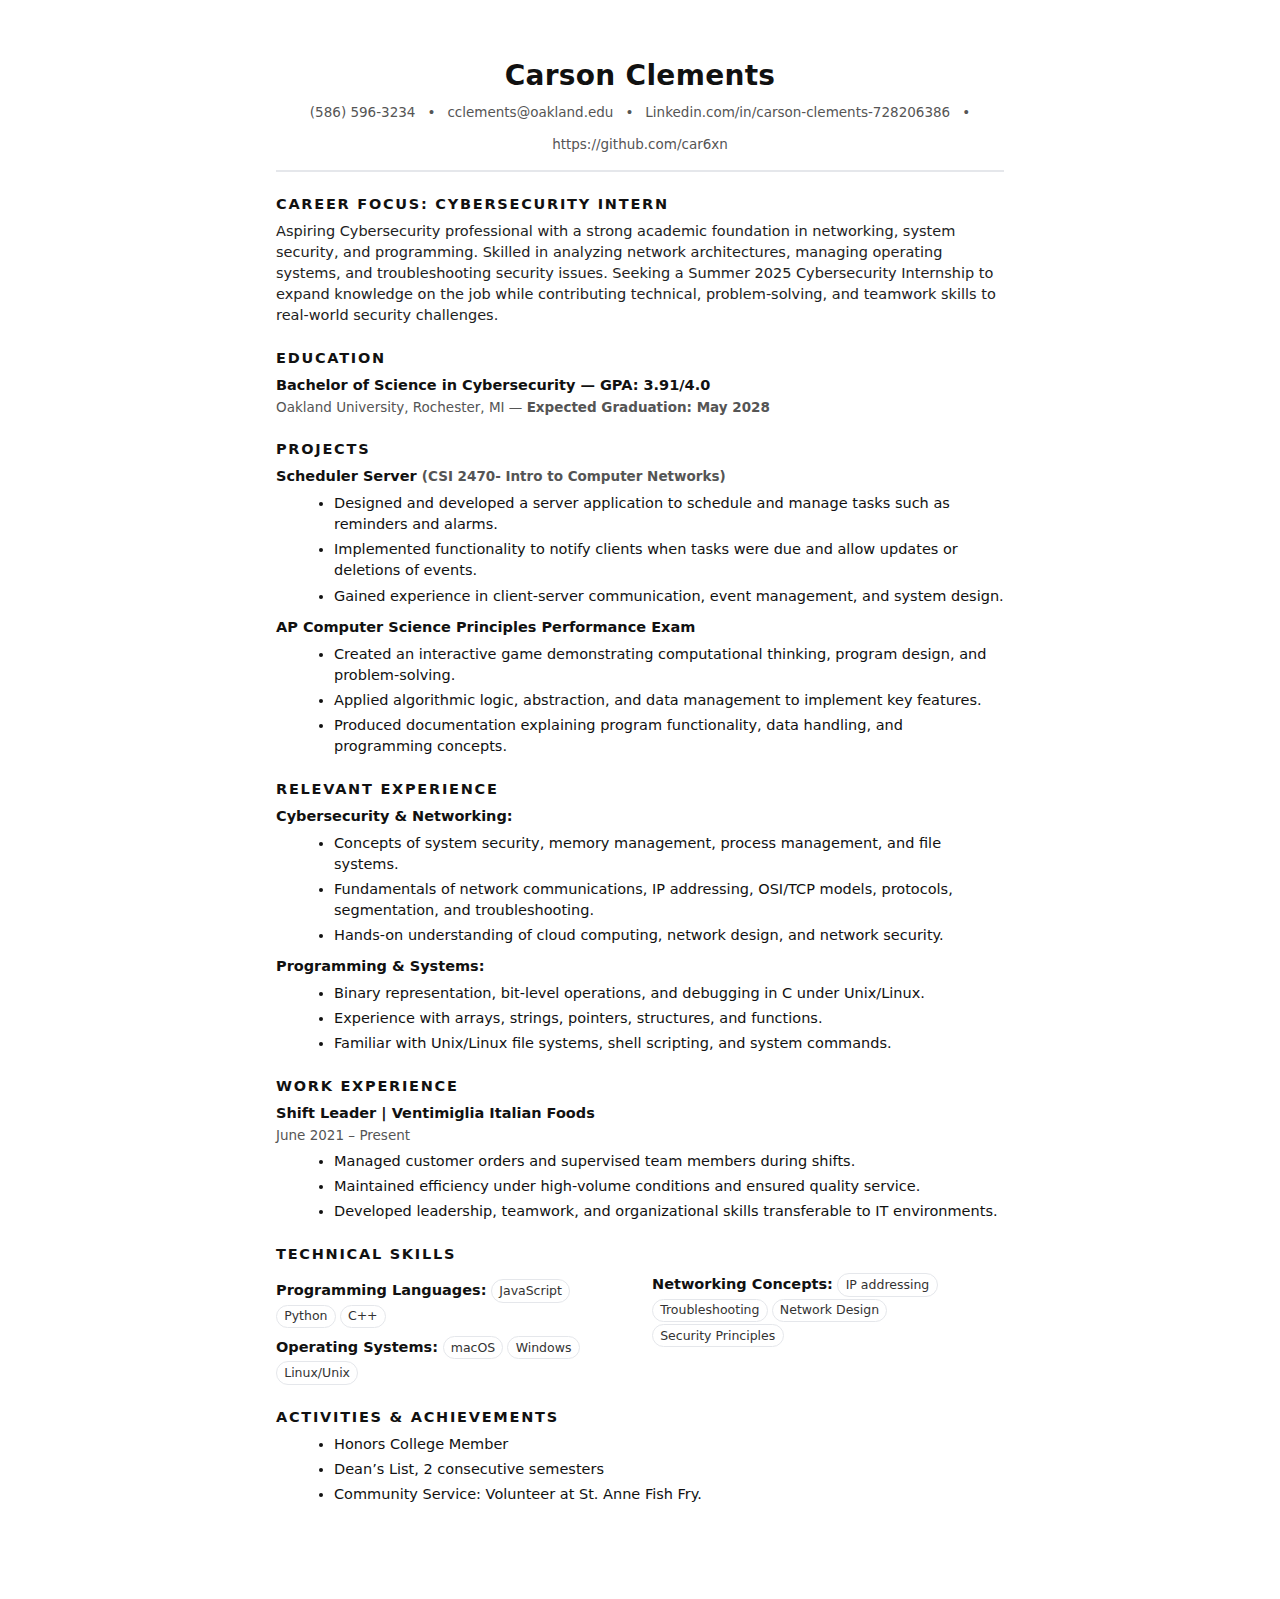
<file: carsonclements.html>
<!DOCTYPE html>
<html lang="en">
<head>
<meta charset="utf-8" />
<meta name="viewport" content="width=device-width, initial-scale=1" />
<title>Carson Clements – Resume</title>
<style>
  :root{
    --text:#111;
    --muted:#555;
    --accent:#0b5fff;
    --rule:#e5e7eb;
  }
  *{box-sizing:border-box}
  html,body{margin:0;padding:0}
  body{
    font: 14.5px/1.45 "Inter", system-ui, -apple-system, Segoe UI, Roboto, Helvetica, Arial, "Apple Color Emoji","Segoe UI Emoji", "Segoe UI Symbol", sans-serif;
    color:var(--text);
    background:#fff;
  }
  .page{
    max-width: 800px;
    margin: 28px auto 56px;
    padding: 28px 36px;
  }
  header{
    text-align:center;
    margin-bottom: 14px;
  }
  h1{
    font-size: 28px;
    letter-spacing:.3px;
    margin: 0 0 6px 0;
    font-weight: 750;
  }
  .contact{
    font-size: 13.5px;
    color:var(--muted);
    display:flex; gap:12px; flex-wrap:wrap; justify-content:center;
  }
  .contact a{color:var(--muted); text-decoration:none; border-bottom:1px dotted transparent}
  .contact a:hover{color:var(--accent); border-bottom-color:var(--accent)}
  hr{
    border:0; border-top: 2px solid var(--rule); margin: 14px 0 18px;
  }
  h2{
    font-size: 14.5px;
    text-transform: uppercase;
    letter-spacing: .12em;
    margin: 18px 0 6px;
    padding-top: 4px;
    border-top: 0 solid transparent;
  }
  .tagline{
    font-weight: 700; color:#222; margin-bottom:6px;
  }
  .blurb{color:#222; margin:0 0 10px}
  .grid{
    display:grid; 
    grid-template-columns: 1fr;
    gap:10px 20px;
  }
  .item h3{
    margin: 0 0 2px; font-size: 14.5px;
  }
  .sub{
    color:var(--muted); font-size: 13.5px; margin-bottom: 6px;
  }
  ul{
    margin: 6px 0 10px 18px;
  }
  li{margin: 4px 0}
  .skills{
    columns: 2; column-gap: 24px;
  }
  .skills p{break-inside: avoid; margin: 6px 0}
  .skill-head{font-weight:700}
  .pill{
    display:inline-block; padding:.1rem .45rem; border:1px solid var(--rule); border-radius:999px; margin:2px 4px 0 0; font-size: 12.5px; color:#333
  }
  /* Print tweaks */
  @media print{
    body{background:#fff}
    .page{box-shadow:none; margin:0; padding:0}
    a{color:inherit; text-decoration:none}
  }
</style>
</head>
<body>
   <main class="page" role="main" aria-label="Resume: Jane Wilson">
    <header>
      <h1>Carson Clements</h1>
      <div class="contact">
        <a href="tel:+12485551234" aria-label="Phone">(586) 596-3234</a>
        <span>•</span>
        <a href="mailto:jwilson@oakland.edu">cclements@oakland.edu</a>
        <span>•</span>
        <a href="https://www.linkedin.com/in/janewilson" target="_blank" rel="noreferrer">Linkedin.com/in/carson-clements-728206386</a>
        <span>•</span>
        <a href="https://janewilson.github.io/Jane WilsonCV" target="_blank" rel="noreferrer">https://github.com/car6xn</a>
      </div>
    </header>

    <hr />

    <!-- Career Focus -->
    <section aria-labelledby="career-focus">
      <h2 id="career-focus">CAREER FOCUS: Cybersecurity Intern</h2>
      <p class="blurb">
        Aspiring Cybersecurity professional with a strong academic foundation in networking, system security, and programming. Skilled in analyzing network architectures, managing operating systems, and troubleshooting security issues. Seeking a Summer 2025 Cybersecurity Internship to expand knowledge on the job while contributing technical, problem-solving, and teamwork skills to real-world security challenges.
      </p>
    </section>

    <!-- Education -->
    <section aria-labelledby="education">
      <h2 id="education">Education</h2>
      <div class="item">
        <h3>Bachelor of Science in Cybersecurity — GPA: 3.91/4.0</h3>
        <div class="sub">Oakland University, Rochester, MI — <strong>Expected Graduation: May 2028</strong></div>
      </div>
    </section>

    <!-- Engineering Course Projects -->
    <section aria-labelledby="projects">
      <h2 id="projects">Projects</h2>

      <div class="item">
        <h3>Scheduler Server <span class="sub">(CSI 2470- Intro to Computer Networks)</span></h3>
        <ul>
          <li>Designed and developed a server application to schedule and manage tasks such as reminders and alarms.</li>
          <li> Implemented functionality to notify clients when tasks were due and allow updates or deletions of events.</li>
          <li>Gained experience in client-server communication, event management, and system design.</li>
        </ul>
      </div>

      <div class="item">
        <h3>AP Computer Science Principles Performance Exam <span class="sub"></span></h3>
        <ul>
          <li>Created an interactive game demonstrating computational thinking, program design, and problem-solving.</li>
          <li>Applied algorithmic logic, abstraction, and data management to implement key features.</li>
          <li>Produced documentation explaining program functionality, data handling, and programming concepts.</li>
        </ul>
      </div>
    </section>

    <!-- Relevant Experience -->
    <section aria-labelledby="relevant-exp">
      <h2 id="relevant-exp">Relevant Experience</h2>

      <div class="item">
        <h3>Cybersecurity &amp; Networking:</h3>
        <ul>
          <li>Concepts of system security, memory management, process management, and file systems.</li>
          <li>Fundamentals of network communications, IP addressing, OSI/TCP models, protocols, segmentation, and troubleshooting.</li>
          <li>Hands-on understanding of cloud computing, network design, and network security.</li>
        </ul>
      </div>

      <div class="item">
        <h3>Programming &amp; Systems:</h3>
        <ul>
          <li>Binary representation, bit-level operations, and debugging in C under Unix/Linux.</li>
          <li>Experience with arrays, strings, pointers, structures, and functions.</li>
          <li>Familiar with Unix/Linux file systems, shell scripting, and system commands.</li>
        </ul>
      </div>

    <!-- Other Professional Experience -->
    <section aria-labelledby="other-exp">
      <h2 id="other-exp">Work Experience</h2>
      <div class="item">
        <h3>Shift Leader | Ventimiglia Italian Foods
</h3>
        <div class="sub">June 2021 – Present</div>
        <ul>
          <li>Managed customer orders and supervised team members during shifts.</li>
          <li>Maintained efficiency under high-volume conditions and ensured quality service.</li>
          <li>Developed leadership, teamwork, and organizational skills transferable to IT environments.</li>
        </ul>
      </div>
    </section>

    <!-- Technical Skills -->
    <section aria-labelledby="skills">
      <h2 id="skills">Technical Skills</h2>
      <div class="skills">
        <p><span class="skill-head">Programming Languages:</span>
          <span class="pill">JavaScript</span><span class="pill">Python</span><span class="pill">C++</span>
        </p>
  
        <p><span class="skill-head">Operating Systems:</span>
          <span class="pill">macOS</span><span class="pill">Windows</span><span class="pill">Linux/Unix</span>
        </p>
        
      <p><span class="skill-head">Networking Concepts:</span>
          <span class="pill">IP addressing</span><span class="pill">Troubleshooting</span><span class="pill">Network Design</span><span class="pill">Security Principles</span>
        </p>
      </div>
    </section>

    <!-- Activities & Achievements -->
    <section aria-labelledby="activities">
      <h2 id="activities">Activities &amp; Achievements</h2>
      <ul>
        <li>Honors College Member</li>
        <li>Dean’s List, 2 consecutive semesters</li>
        <li>Community Service: Volunteer at St. Anne Fish Fry.</li>
      </ul>
    </section>
  </main>
</body>
</html>
</file>
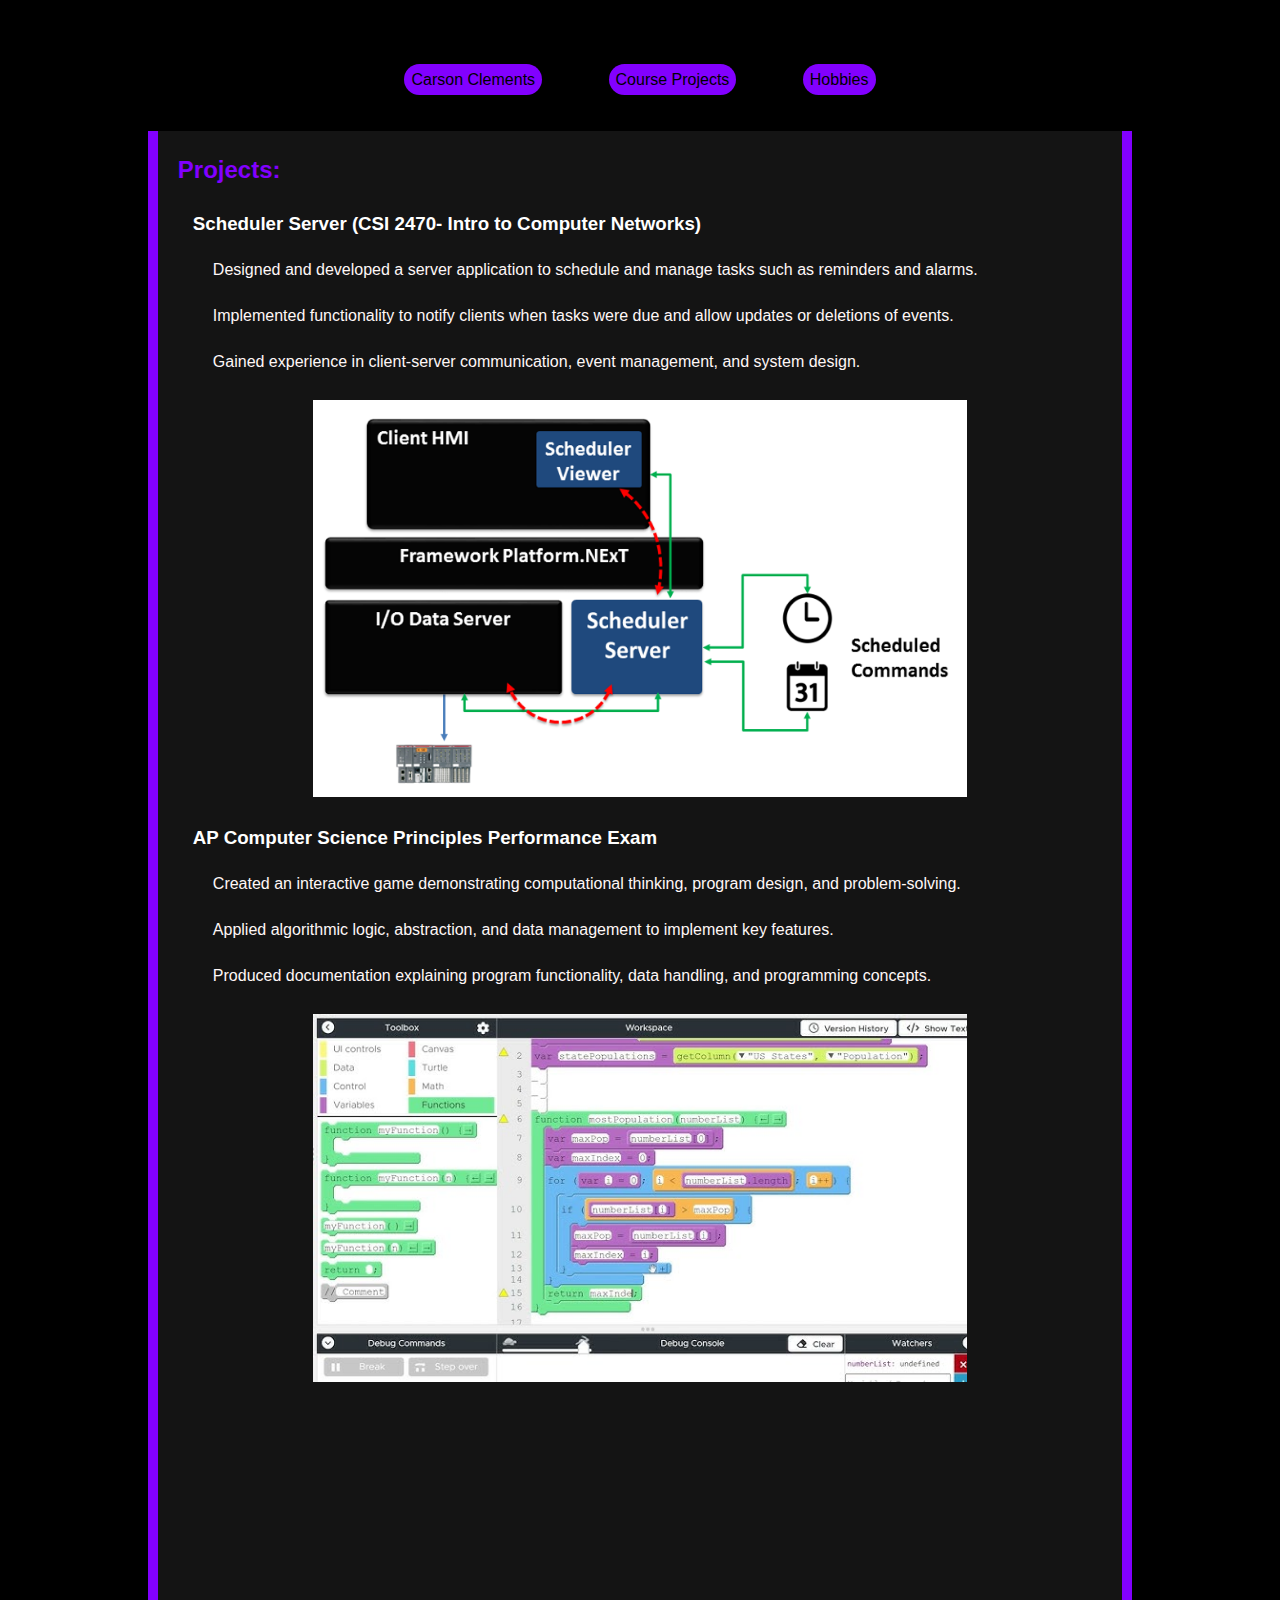
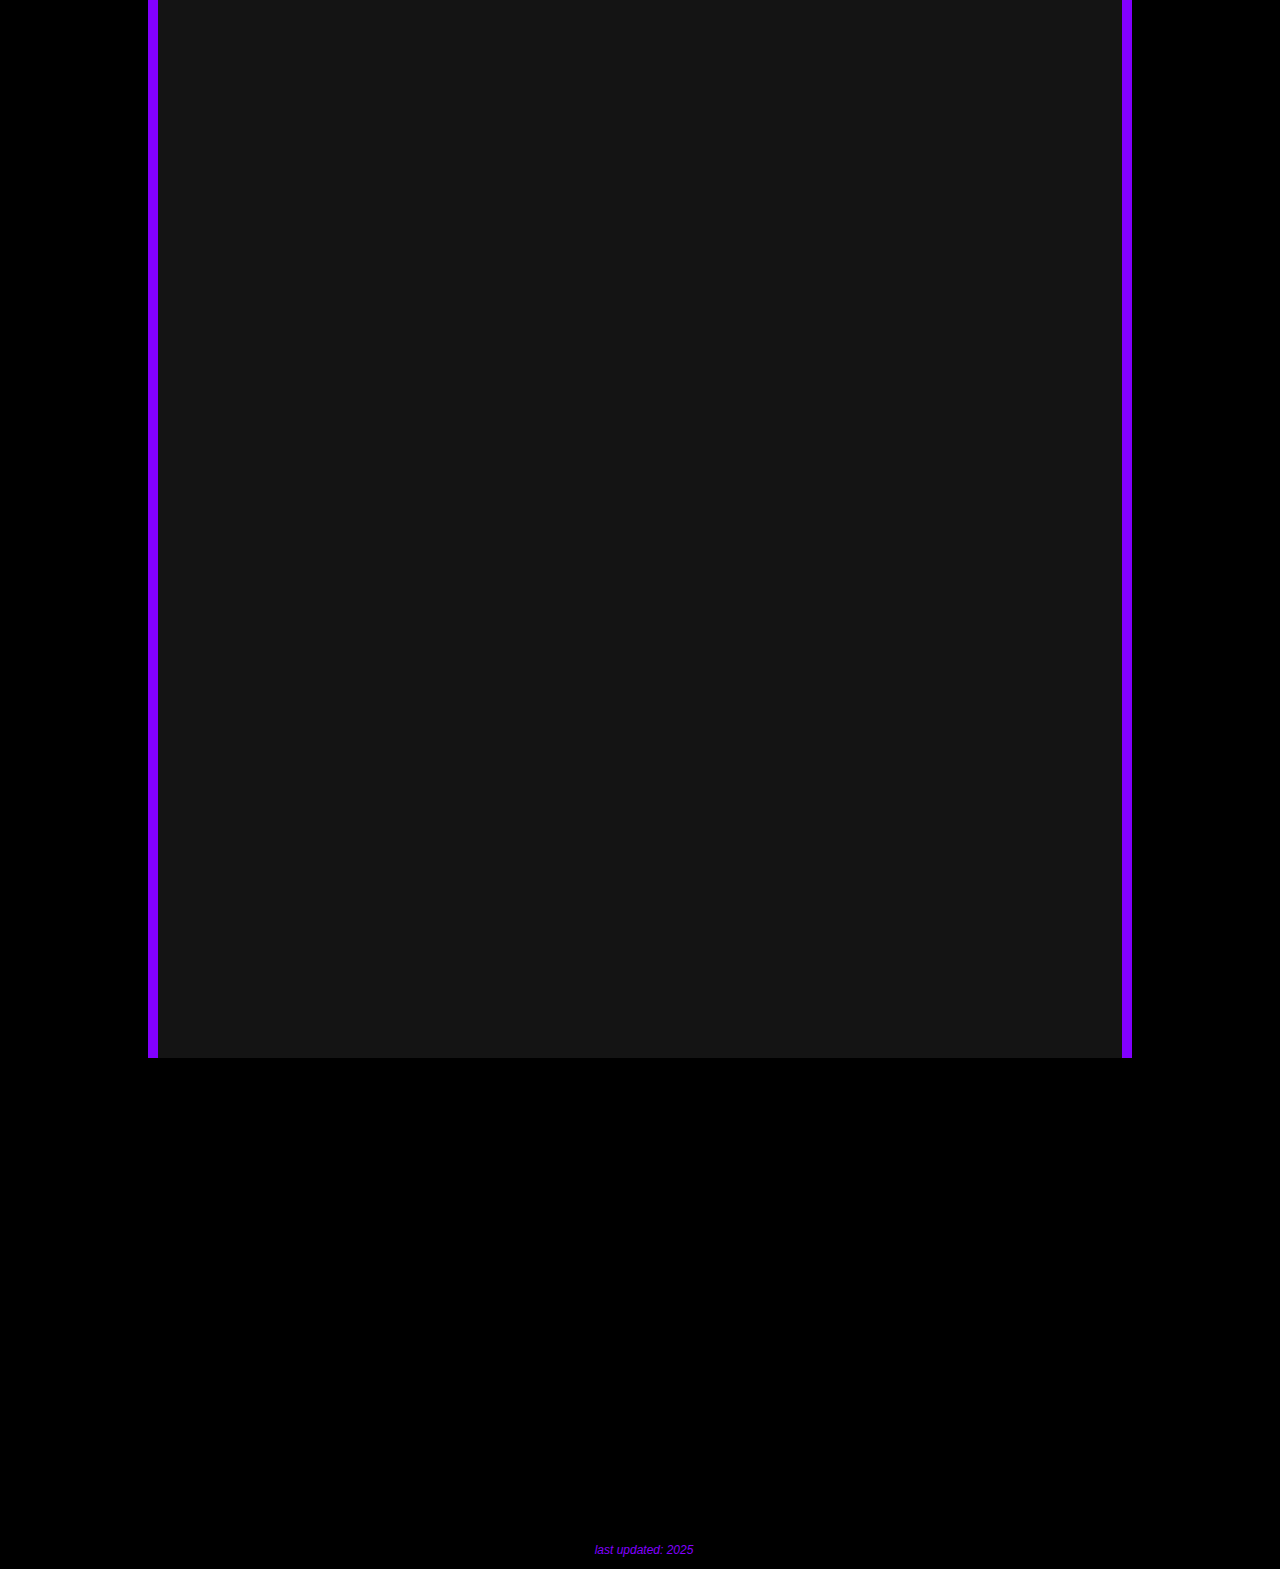
<file: Course Projects.html>
<!DOCTYPE html>
<!-- saved from url=(0034)https://people.emich.edu/hmohamme/ -->
<html>

<head>
    <meta http-equiv="Content-Type" content="text/html; charset=windows-1252">
    <meta charset="utf-8" />
    <title>Carson Clements</title>
    <link rel="stylesheet" href="style.css">
    <link rel="icon" href="./images/myIcon.ico">
</head>

<body data-gr-c-s-loaded="true" style="">
    <div id="wrapper">
        <div id="header">

           
          <a href="index.html" class="button">Carson Clements</a>
            <a href="Course%20Projects.html" class="button">Course Projects</a>
            <a href="hobbies.html" class="button">Hobbies</a>
        
           


        </div>
        <!--end of header div-->
        <div id="content">
            <div id="content">
            <div id="leftEdge"> &nbsp; </div>
            <div id="rightEdge"> &nbsp; </div>
                
            
            
            <div id="pageContent">
                 <h2> Projects:</h2>
                <ul>
                    <h3>Scheduler Server (CSI 2470- Intro to Computer Networks)</h3>
                <ul>
                    <li>Designed and developed a server application to schedule and manage tasks such as reminders and alarms.
</li>
                    <li>
                        Implemented functionality to notify clients when tasks were due and allow updates or deletions of events.</li>
                    <li>
                        Gained experience in client-server communication, event management, and system design.</li>
                    </ul>
                    

                </ul>
                <center><img src="images/scheduler.png"></center>
                <ul>
                <h3>AP Computer Science Principles Performance Exam</h3>
    <ul>
                    <li>Created an interactive game demonstrating computational thinking, program design, and problem-solving.</li>
                    <li> Applied algorithmic logic, abstraction, and data management to implement key features.
</li>

                    <li>Produced documentation explaining program functionality, data handling, and programming concepts.
                    </li>
                    </ul>
                </ul>
                 <center><img src="images/performance%20task.jpg"></center>
            </div>
            <!--End od PageContentDiv-->
            
        </div>
        <!--end of content div -->
        <br>
        <div id="footer">
            <p>last updated:  2025</p>
        </div>
        <!--footer Div -->
    </div>
    <!--wrapper-->

</body>

</html>
</file>
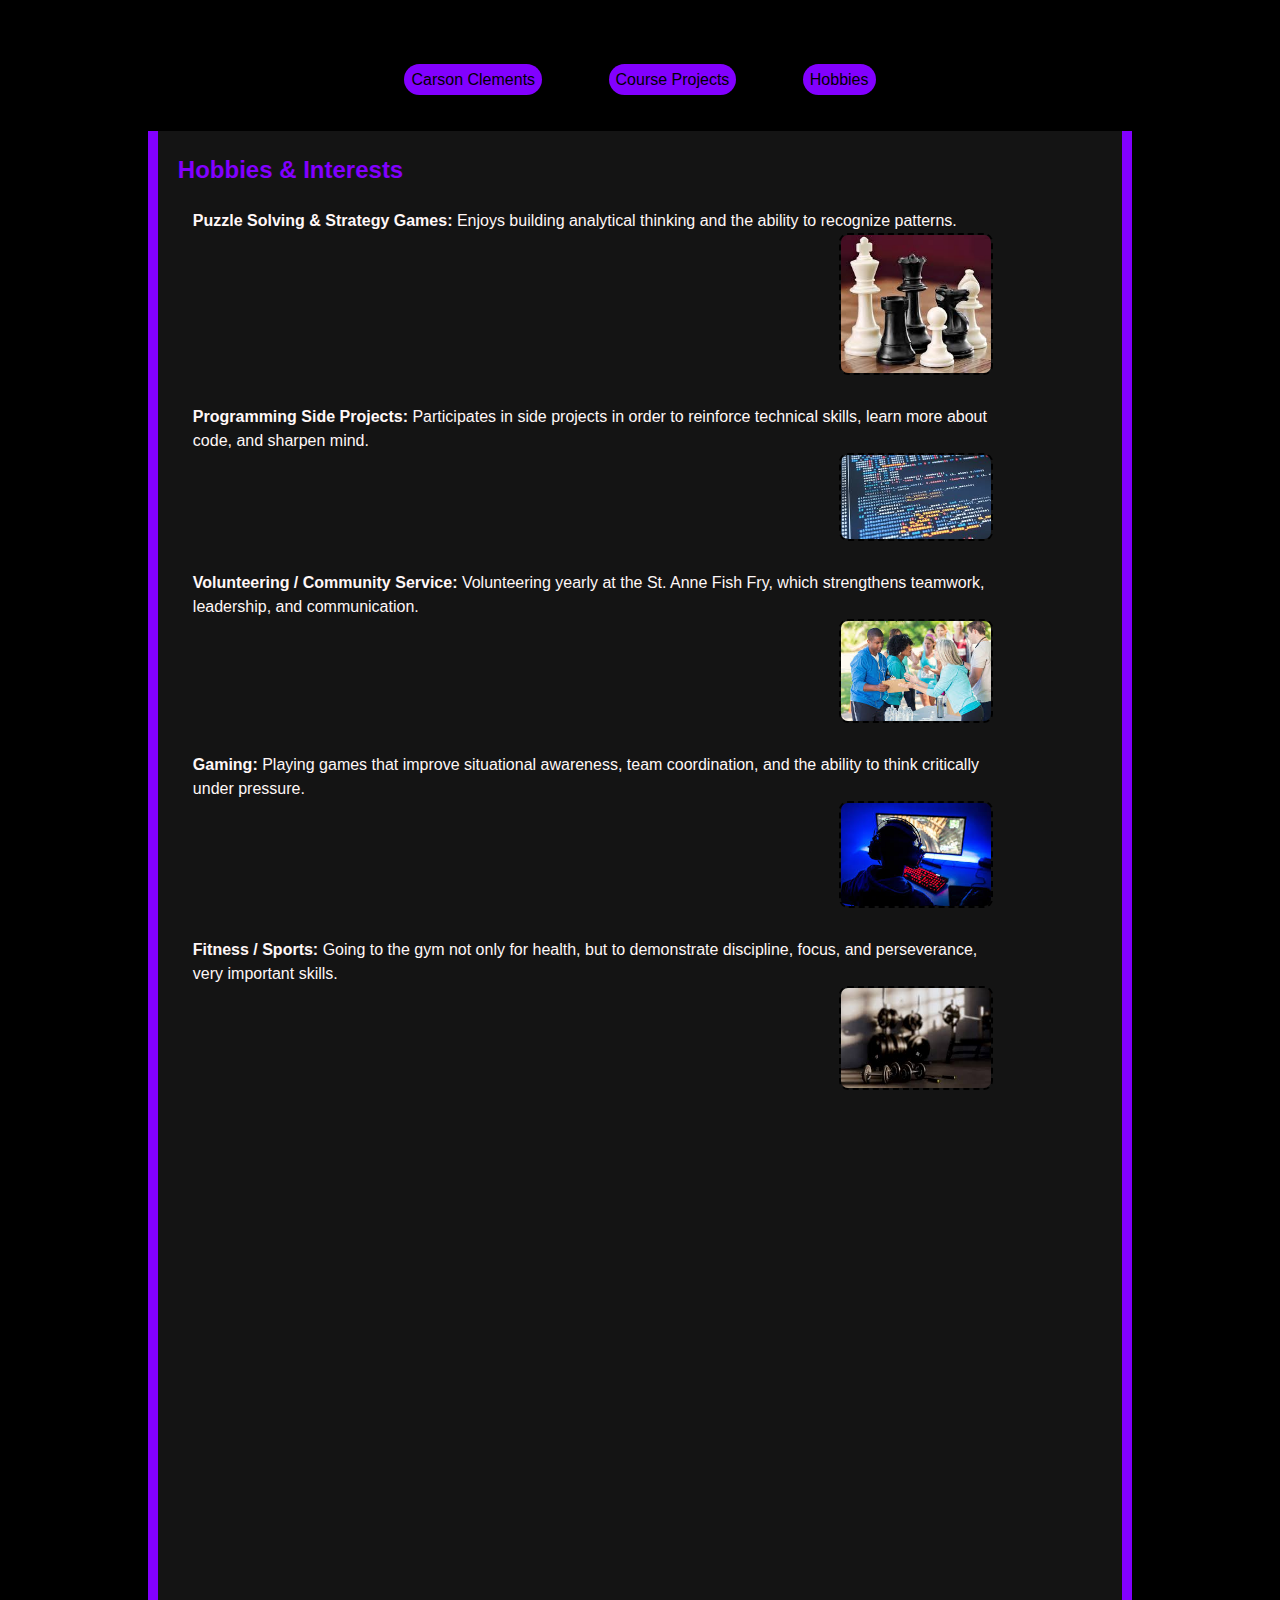
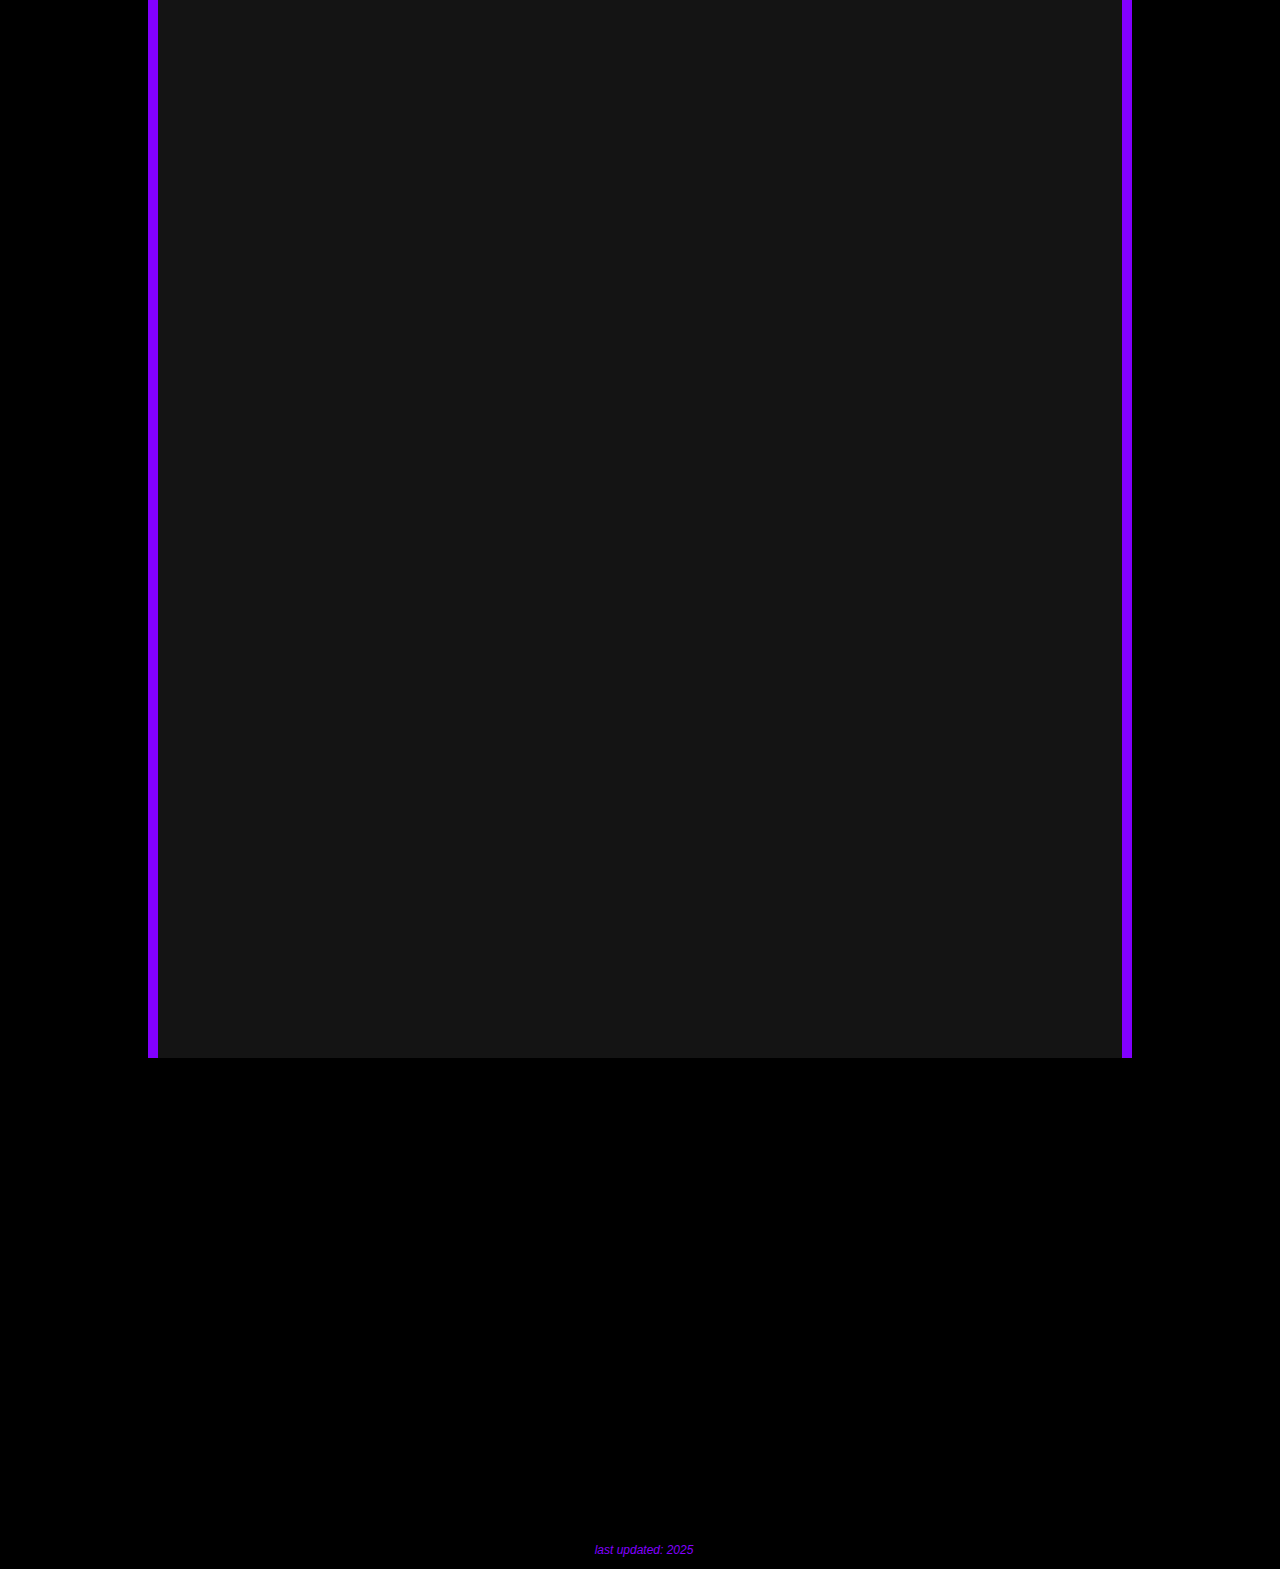
<file: hobbies.html>
<!doctype html>
<!-- saved from url=(0034)https://people.emich.edu/hmohamme/ -->
<html>
    <head>
        <meta http-equiv="Content-Type" content="text/html; charset=windows-1252" />
        <meta charset="utf-8" />
        <title>Carson Clements</title>
        <link rel="stylesheet" href="style.css" />
        <link rel="icon" href="./images/myIcon.ico" />
    </head>

    <body data-gr-c-s-loaded="true" style="">
        <div id="wrapper">
            <div id="header">
                <a href="index.html" class="button">Carson Clements</a>
                <a href="Course%20Projects.html" class="button">Course Projects</a>
                <a href="hobbies.html" class="button">Hobbies</a>
            </div>
            <!--end of header div-->
            <div id="content">
                <div id="leftEdge">&nbsp;</div>
                <div id="rightEdge">&nbsp;</div>

                <div id="pageContent">
                    <h2>Hobbies & Interests</h2>
                    <ul>
                        <li>
                            <strong>Puzzle Solving & Strategy Games:</strong> Enjoys building analytical thinking and the
                            ability to recognize patterns.<br />
                            <img src="images/chess.jpg" />
                        </li>

                        <li>
                            <strong>Programming Side Projects:</strong> Participates in side projects in order to
                            reinforce technical skills, learn more about code, and sharpen mind.<br />
                            <img src="images/programming.jpg" />
                        </li>

                        <li>
                            <strong>Volunteering / Community Service:</strong> Volunteering yearly at the St. Anne Fish
                            Fry, which strengthens teamwork, leadership, and communication.<br />
                            <img src="images/volunteer.jpg" />
                        </li>

                        <li>
                            <strong>Gaming:</strong> Playing games that improve situational awareness, team coordination,
                            and the ability to think critically under pressure.<br />
                            <img src="images/gaming.jpg" />
                        </li>

                        <li>
                            <strong>Fitness / Sports:</strong> Going to the gym not only for health, but to demonstrate discipline, focus, and
                            perseverance, very important skills.<br />
                            <img src="images/gym.jpg" />
                        </li>
                    </ul>
                </div>
                <!--End od PageContentDiv-->
            </div>
            <!--end of content div -->
            <br />
            <div id="footer">
                <p>last updated: 2025</p>
            </div>
            <!--footer Div -->
        </div>
        <!--wrapper-->
    </body>
</html>
</file>
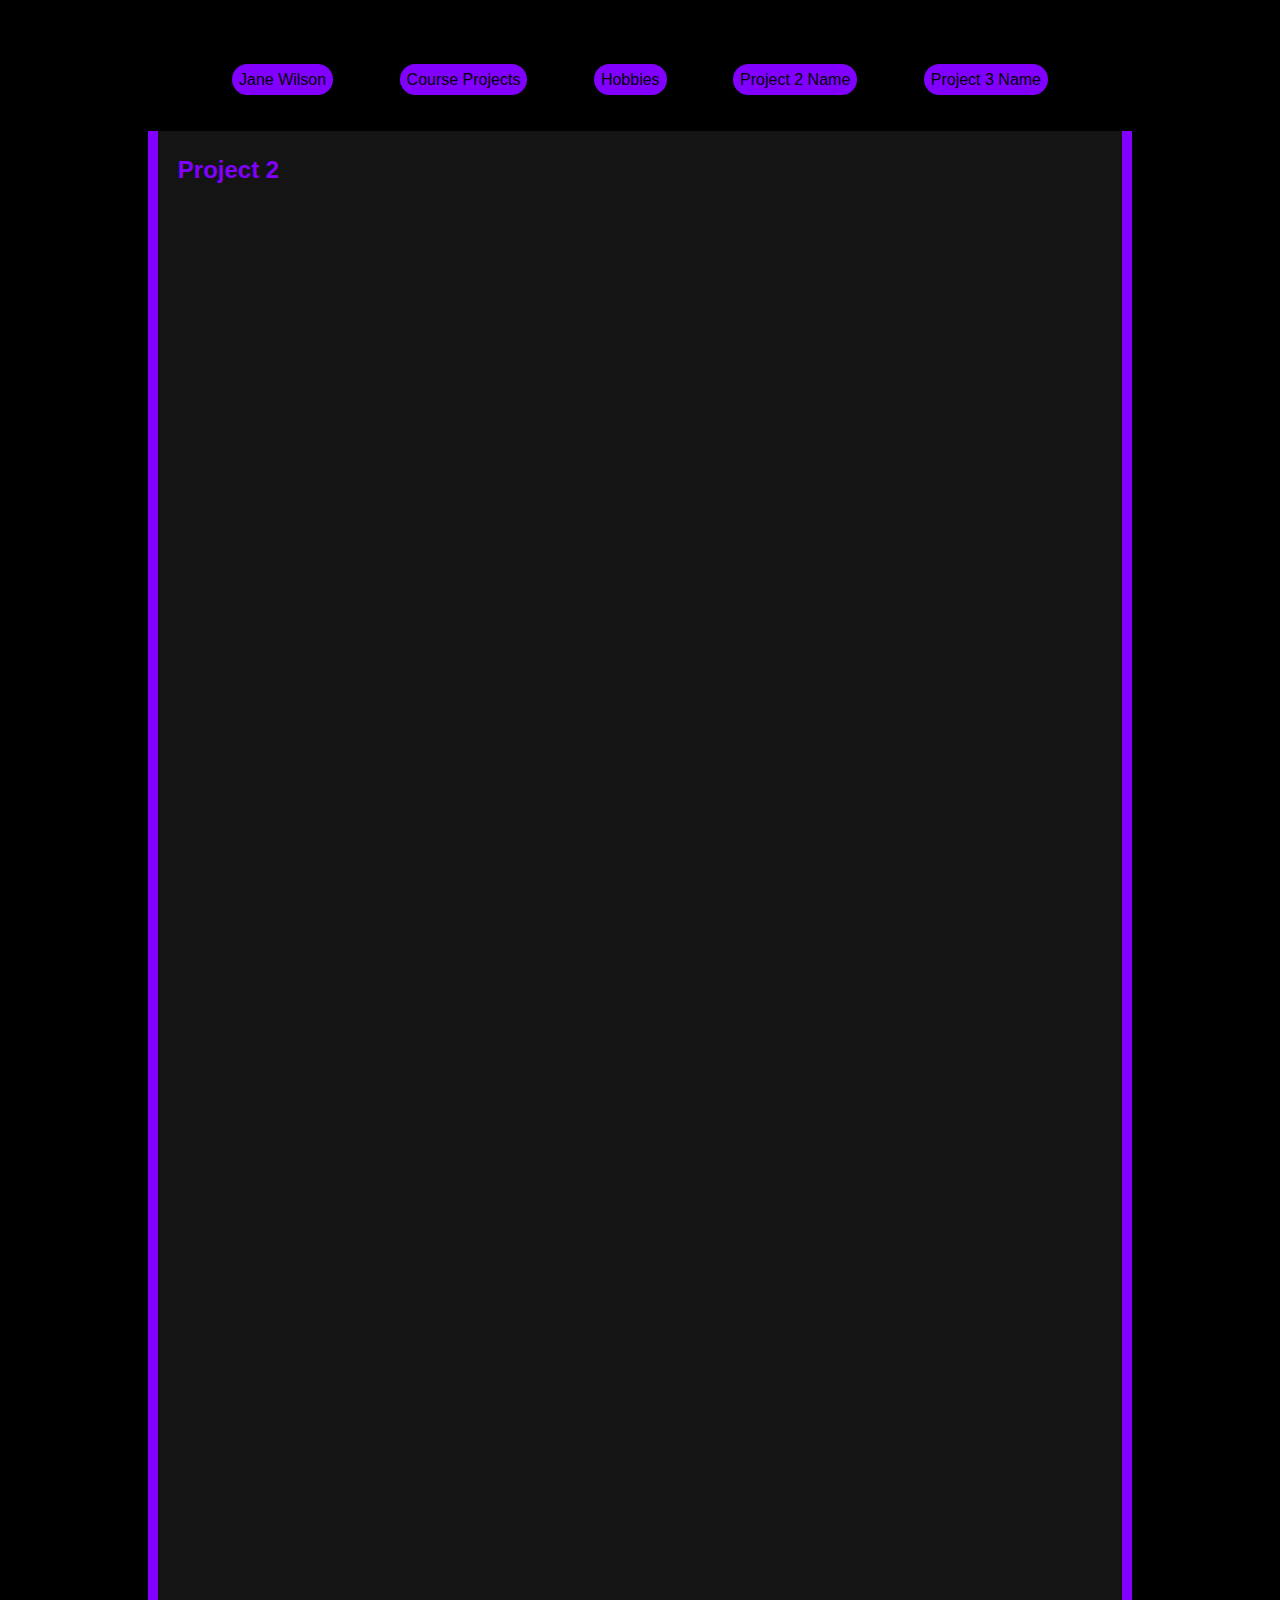
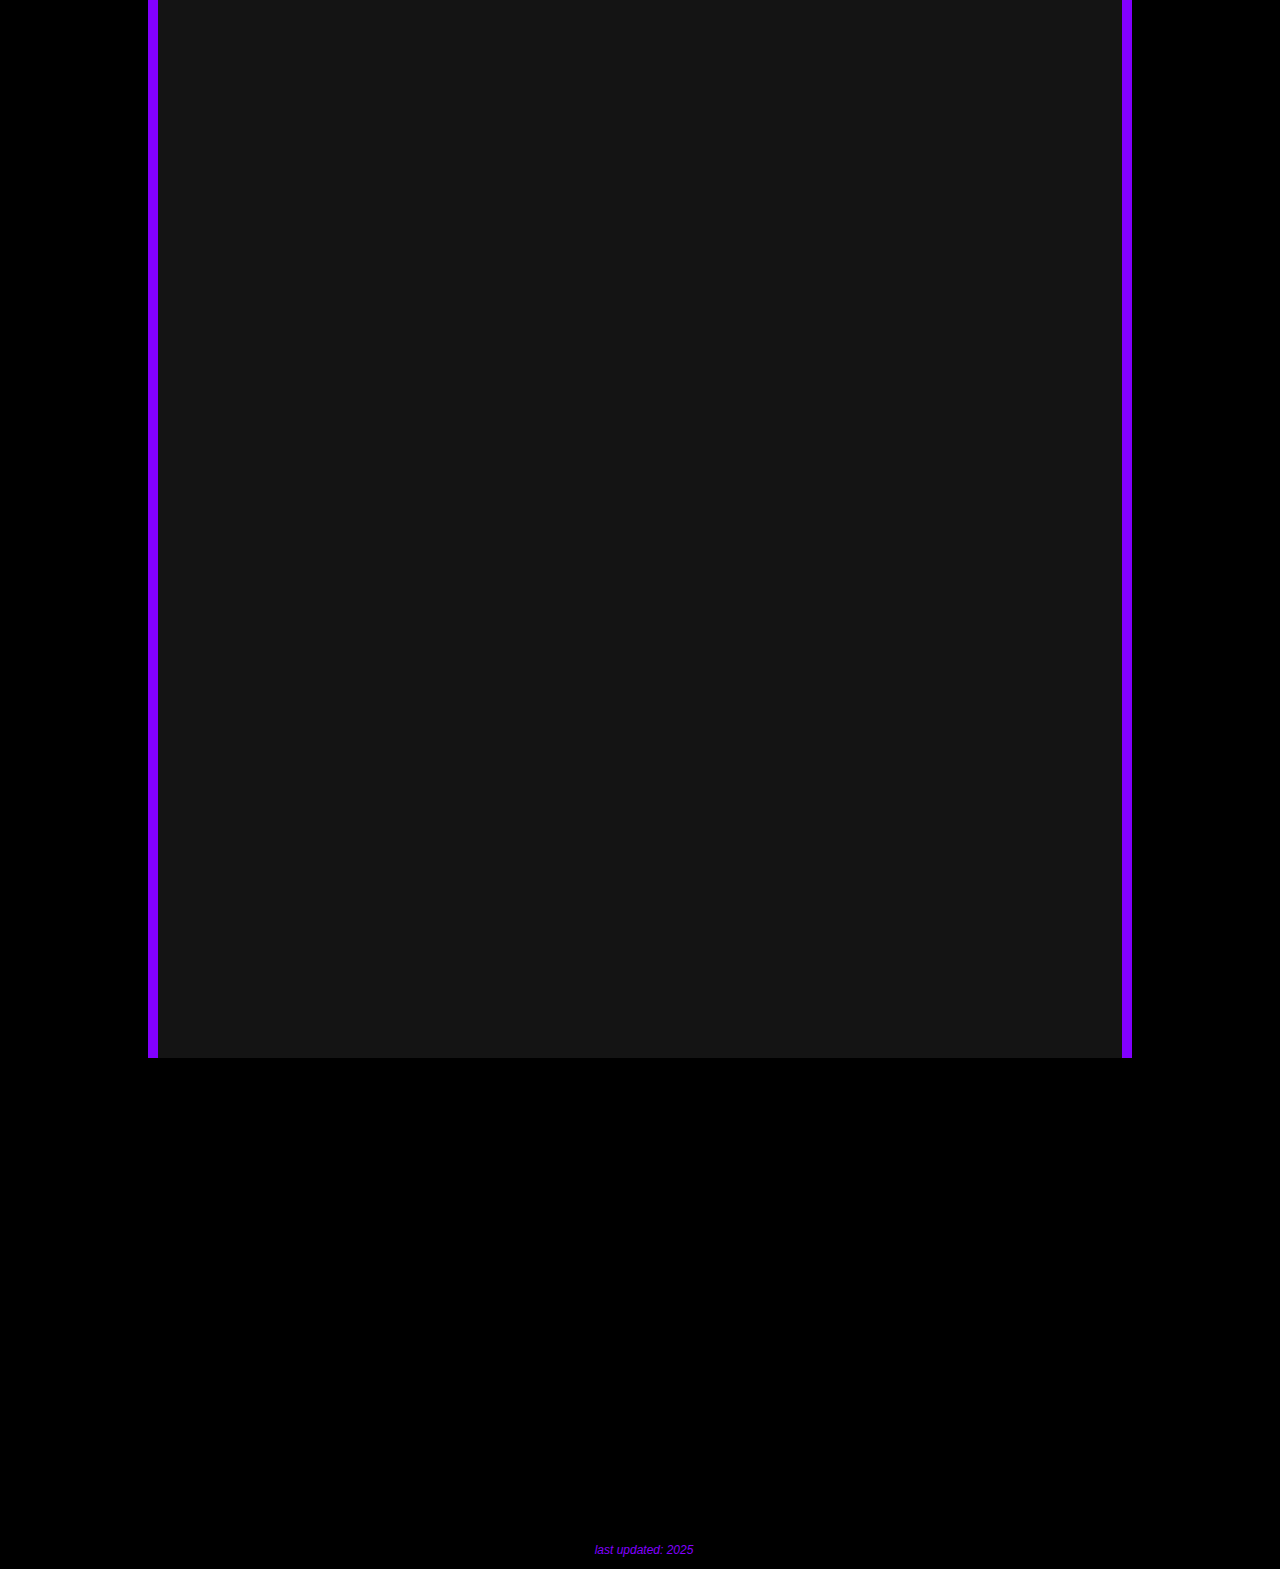
<file: Project2.html>
<!DOCTYPE html>
<!-- saved from url=(0034)https://people.emich.edu/hmohamme/ -->
<html>

<head>
    <meta http-equiv="Content-Type" content="text/html; charset=windows-1252">
    <meta charset="utf-8" />
    <title>Jane Wilson</title>
    <link rel="stylesheet" href="style.css">
    <link rel="icon" href="../images/myIcon.ico">
</head>

<body data-gr-c-s-loaded="true" style="">
    <div id="wrapper">
        <div id="header">
            <a href="index.html" class="button">Jane Wilson</a>
            <a href="Course%20Projects.html" class="button">Course Projects</a>
            <a href="hobbies.html" class="button">Hobbies</a>
            <a href="Project2.html" class="button">Project 2 Name</a>
            <a href="Project3.html" class="button">Project 3 Name</a>

        </div>
        <!--end of header div-->
        <div id="content">
           <div id="leftEdge"> &nbsp; </div>
            <div id="rightEdge"> &nbsp; </div>
            
            <div id="pageContent">
                 <h2> Project 2</h2>
                
            </div>
            <!--End od PageContentDiv-->
            
        </div>
        <!--end of content div -->
        <br>
        <div id="footer">
            <p>last updated:  2025</p>
        </div>
        <!--footer Div -->
    </div>
    <!--wrapper-->

</body>

</html>
</file>
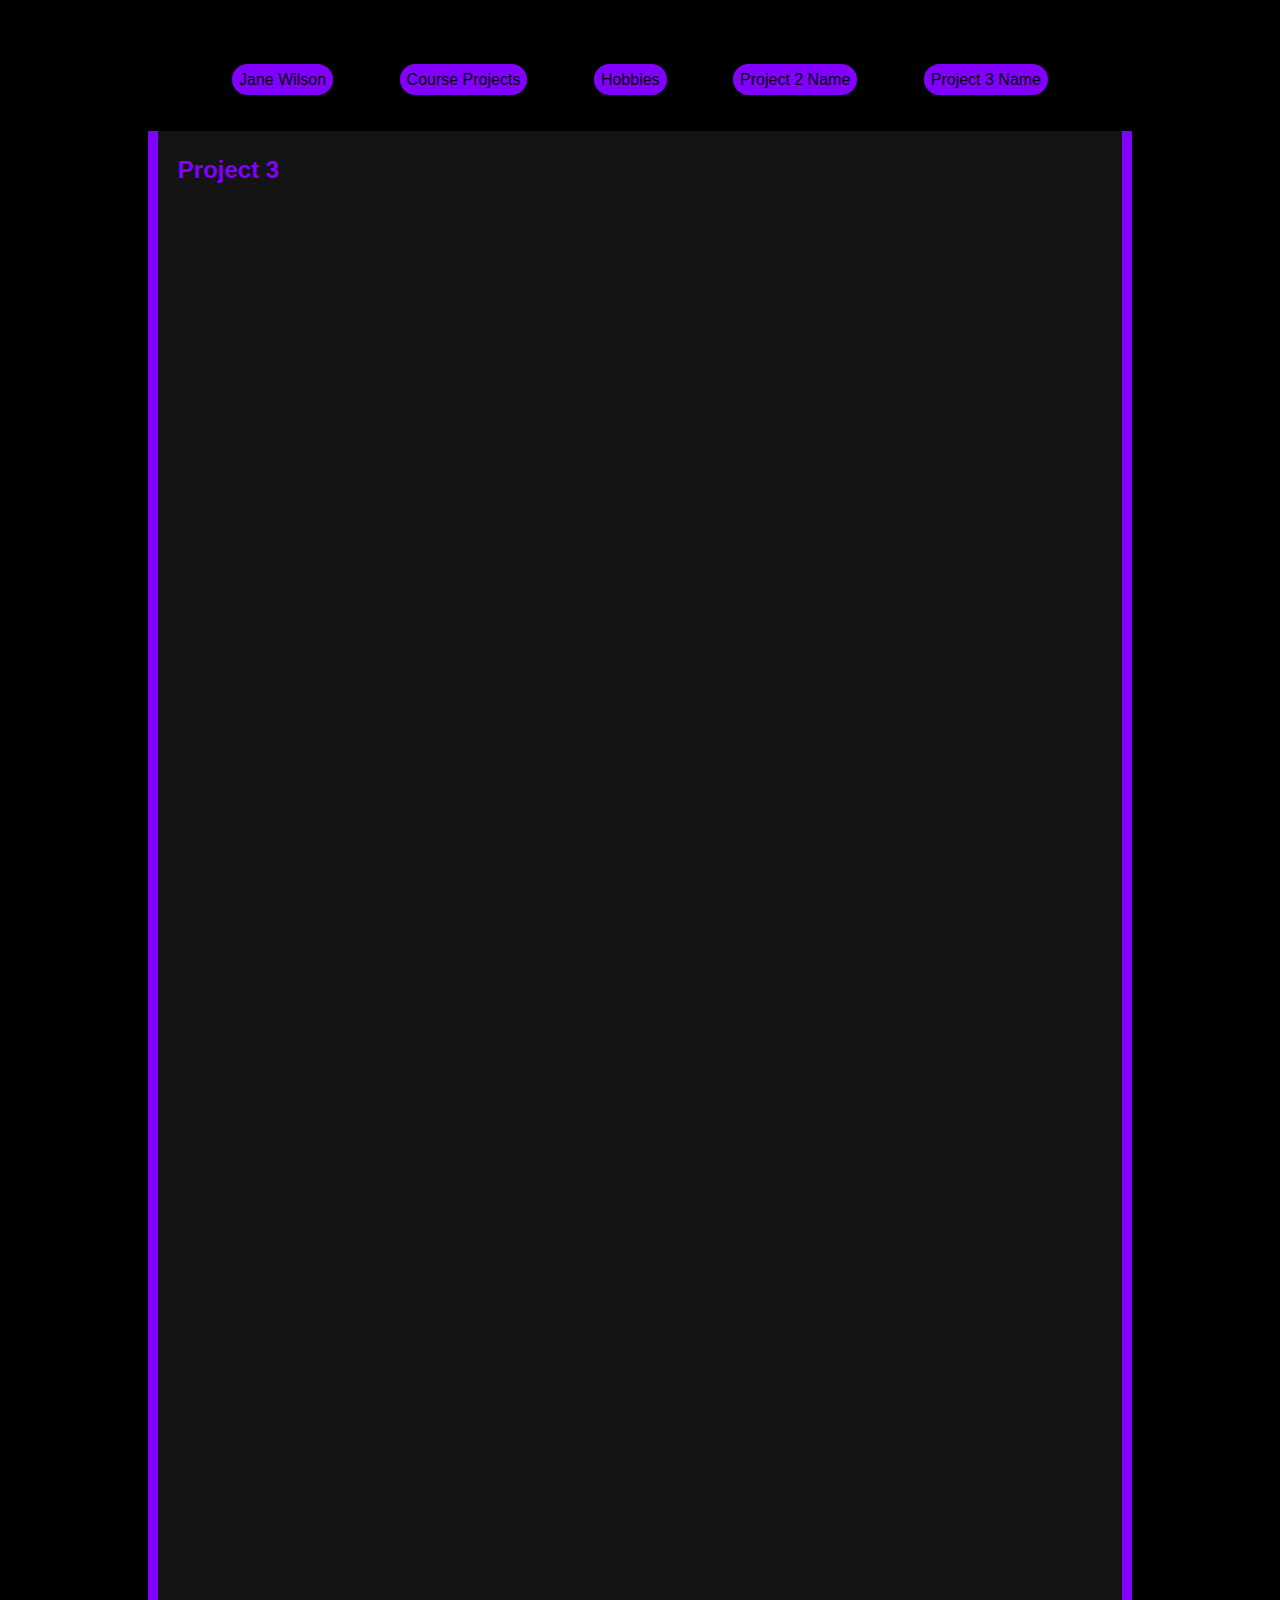
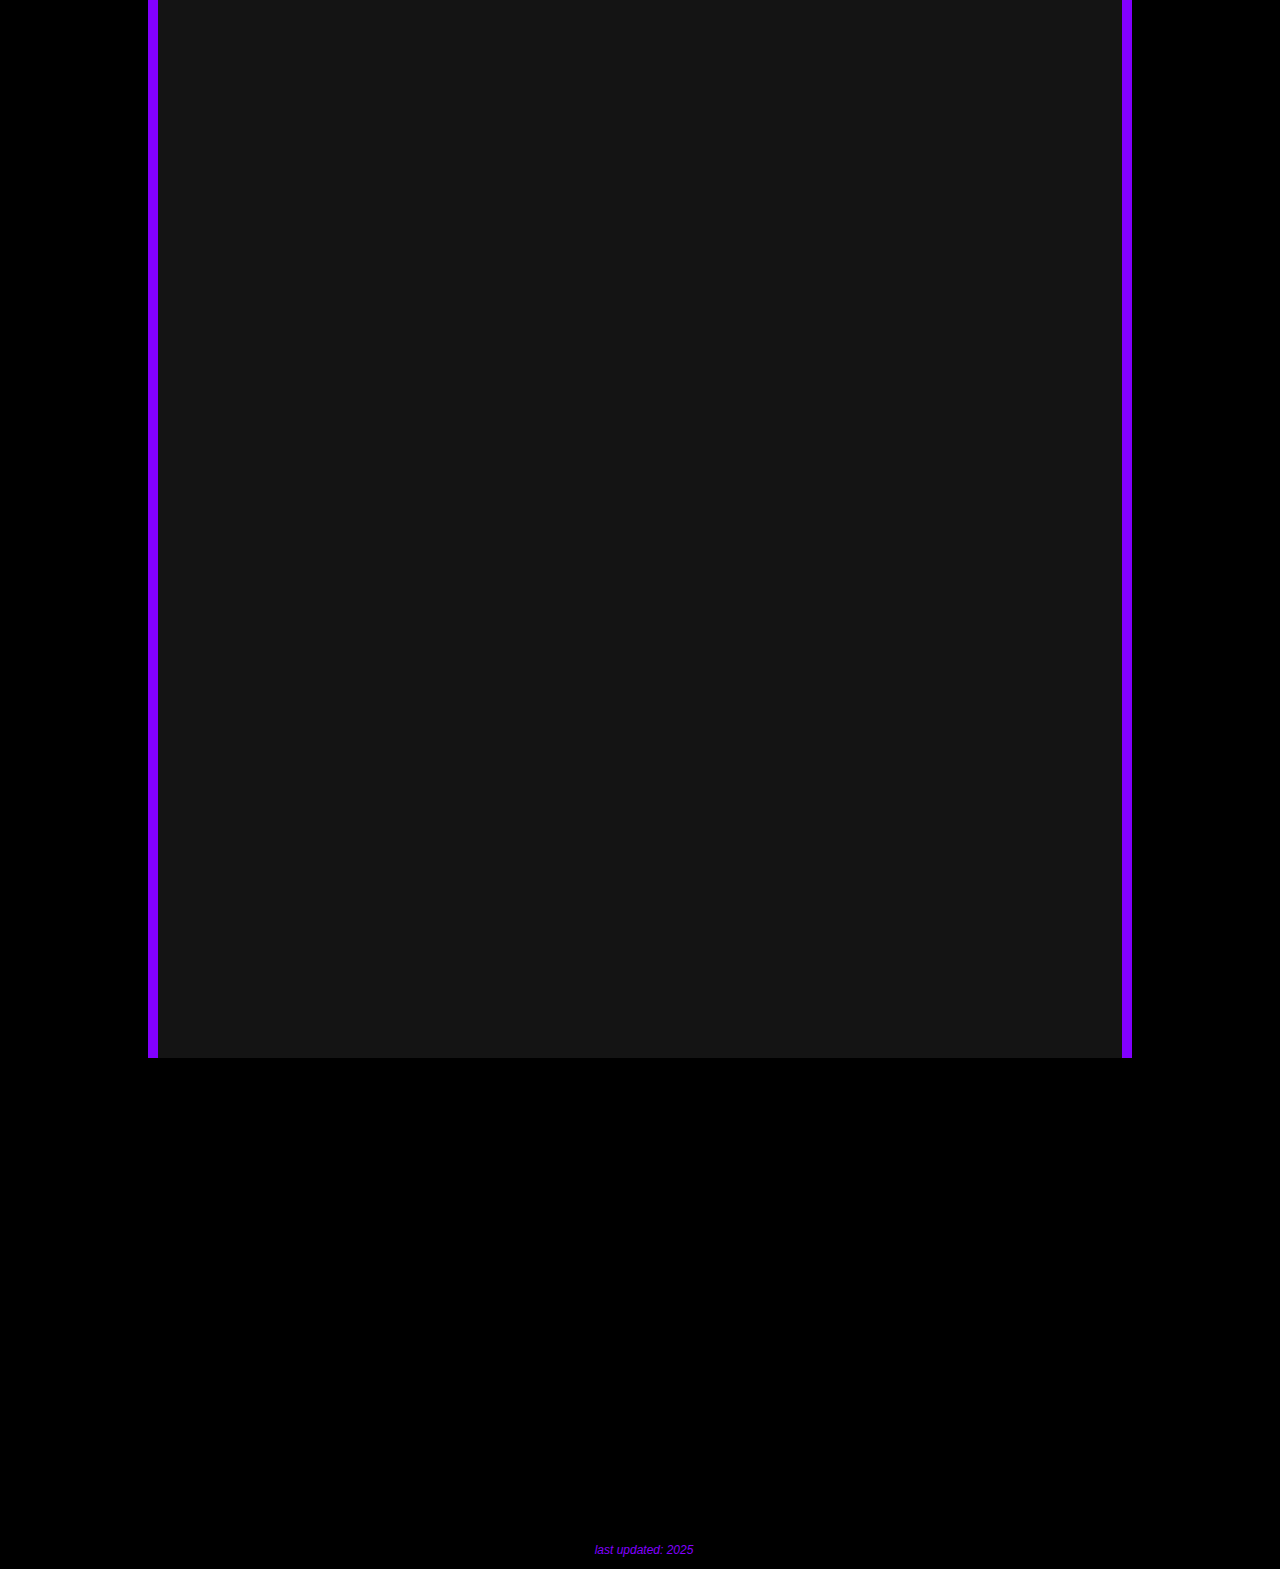
<file: Project3.html>
<!DOCTYPE html>
<!-- saved from url=(0034)https://people.emich.edu/hmohamme/ -->
<html>

<head>
    <meta http-equiv="Content-Type" content="text/html; charset=windows-1252">
    <meta charset="utf-8" />
    <title>Jane Wilson</title>
    <link rel="stylesheet" href="style.css">
    <link rel="icon" href="../images/myIcon.ico">
</head>

<body data-gr-c-s-loaded="true" style="">
    <div id="wrapper">
        <div id="header">
           <a href="index.html" class="button">Jane Wilson</a>
            <a href="Course%20Projects.html" class="button">Course Projects</a>
            <a href="hobbies.html" class="button">Hobbies</a>
            <a href="Project2.html" class="button">Project 2 Name</a>
            <a href="Project3.html" class="button">Project 3 Name</a>
        </div>
        <!--end of header div-->
        <div id="content">
            <div id="leftEdge"> &nbsp; </div>
            <div id="rightEdge"> &nbsp; </div>
            
            <div id="pageContent">
                 <h2> Project 3</h2>
                
            </div>
            <!--End od PageContentDiv-->
            
        </div>
        <!--end of content div -->
        <br>
        <div id="footer">
            <p>last updated:  2025</p>
        </div>
        <!--footer Div -->
    </div>
    <!--wrapper-->

</body>

</html>
</file>
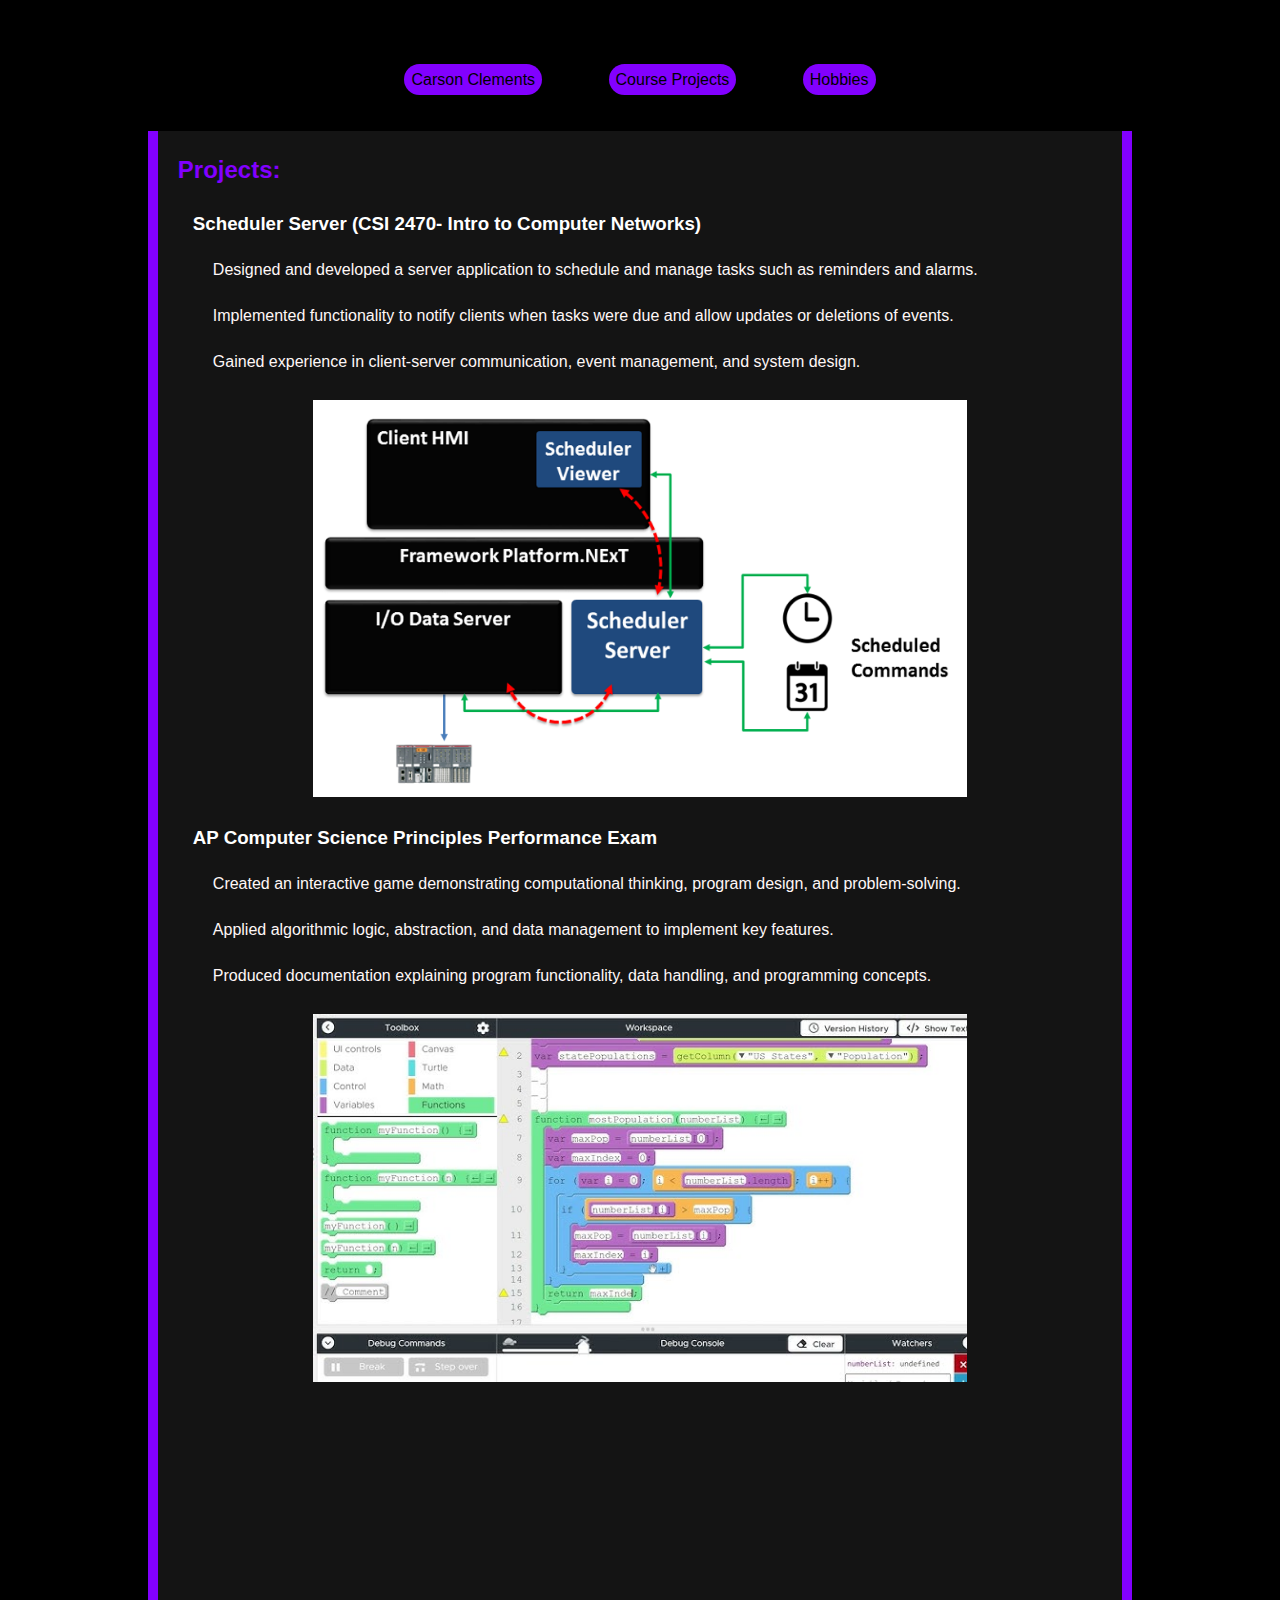
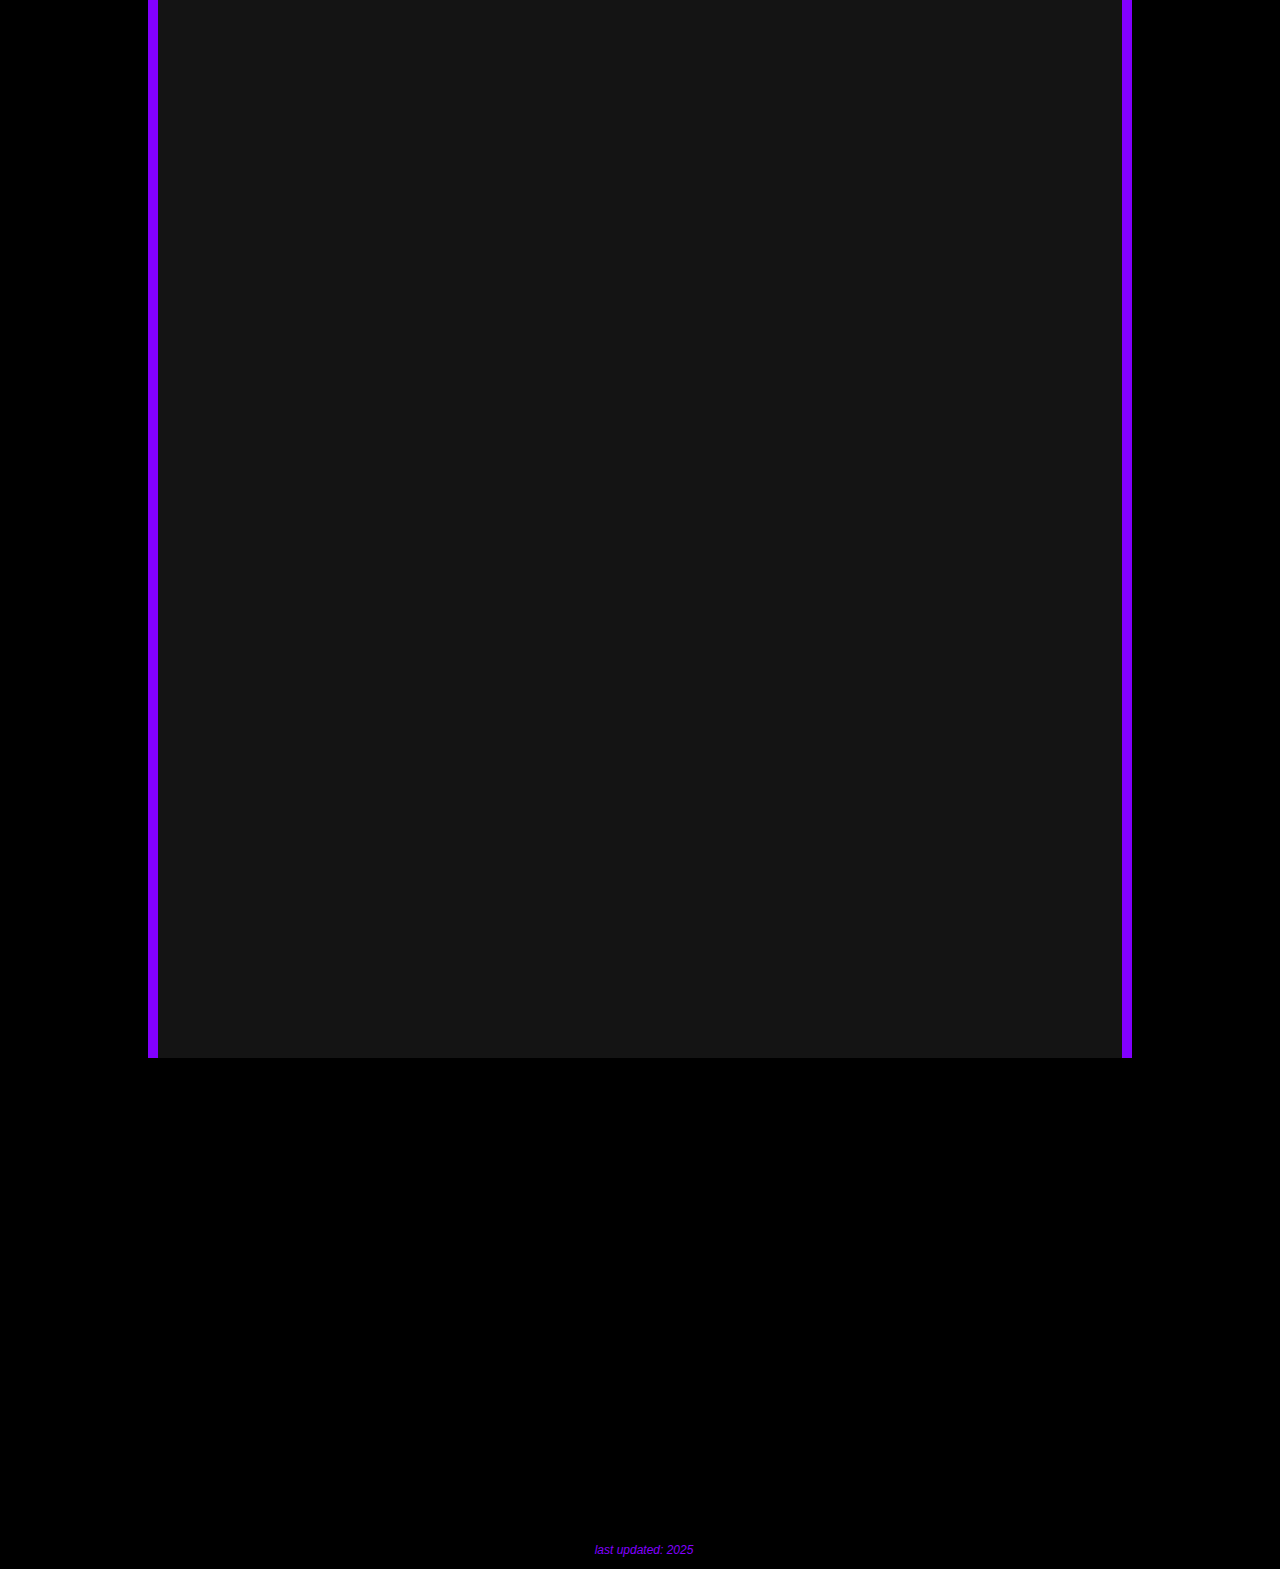
<file: Project 1/Course Projects.html>
<!DOCTYPE html>
<!-- saved from url=(0034)https://people.emich.edu/hmohamme/ -->
<html>

<head>
    <meta http-equiv="Content-Type" content="text/html; charset=windows-1252">
    <meta charset="utf-8" />
    <title>Jane Wilson</title>
    <link rel="stylesheet" href="style.css">
    <link rel="icon" href="./images/myIcon.ico">
</head>

<body data-gr-c-s-loaded="true" style="">
    <div id="wrapper">
        <div id="header">

           
          <a href="index.html" class="button">Carson Clements</a>
            <a href="Course%20Projects.html" class="button">Course Projects</a>
            <a href="hobbies.html" class="button">Hobbies</a>
        
           


        </div>
        <!--end of header div-->
        <div id="content">
            <div id="content">
            <div id="leftEdge"> &nbsp; </div>
            <div id="rightEdge"> &nbsp; </div>
                
            
            
            <div id="pageContent">
                 <h2> Projects:</h2>
                <ul>
                    <h3>Scheduler Server (CSI 2470- Intro to Computer Networks)</h3>
                <ul>
                    <li>Designed and developed a server application to schedule and manage tasks such as reminders and alarms.
</li>
                    <li>
                        Implemented functionality to notify clients when tasks were due and allow updates or deletions of events.</li>
                    <li>
                        Gained experience in client-server communication, event management, and system design.</li>
                    </ul>
                    

                </ul>
                <center><img src="images/scheduler.png"></center>
                <ul>
                <h3>AP Computer Science Principles Performance Exam</h3>
    <ul>
                    <li>Created an interactive game demonstrating computational thinking, program design, and problem-solving.</li>
                    <li> Applied algorithmic logic, abstraction, and data management to implement key features.
</li>

                    <li>Produced documentation explaining program functionality, data handling, and programming concepts.
                    </li>
                    </ul>
                </ul>
                 <center><img src="images/performance%20task.jpg"></center>
            </div>
            <!--End od PageContentDiv-->
            
        </div>
        <!--end of content div -->
        <br>
        <div id="footer">
            <p>last updated:  2025</p>
        </div>
        <!--footer Div -->
    </div>
    <!--wrapper-->

</body>

</html>
</file>
<file: style.css>
body {
    background-color: #000000;
}

#pageContent ul {
    list-style: disc;
    padding-left: 1.25rem;
    max-width: 800px;
}


#pageContent li {
    display: flow-root;
    margin-bottom: 12px;
    line-height: 1.5;
   
}

#pageContent ul img {

    float: right;
    width: 150px;
    
    height: auto;
    margin: 0 0 8px 12px;
   
    border-radius: 9px;
    object-fit: cover;
     border: 2px dashed #000000;
    
    border-collapse: collapse;
   

}


#wrapper {
    margin-left: 140px;
    margin-right: 140px;
    font-family: Verdana, Arial, Helvetica, sans-serif;
    height: 2650px;
    background-color: #141414;
}

#header {
    width: 100%;
    height: 103px;
    background: #000000;
    padding-top: 20px;
    align-content: center;
    text-align: center;
    
}

a.button {
    padding: 7px;
    border-radius: 38px;
    color: black;
    background-color: #8200ff;
    text-decoration: none;
    margin: 31px;
}

content {
    float: left;
    width: 102%;
}

#pageContent {
    float: left;
    color: #fff7f7;
    line-height: 1.6;
    width: 95%;
    height: 3000px;
}

#content h2 {
    color: #fffcfc;
    color: #8200ff;
    padding-left: 5px;
}

#content h3 {
    color: #ffffff;
    margin-left: 0px;
}

#pageContent {
    padding-left: 15px
}

#pageContent img {

    width: 70%;
}

#pageContent li {
    padding-bottom: 10px;
}

#leftEdge {
    float: left;
    background: #8200ff;
    width: 1%;
    height: 2527px;
}

#rightEdge {
    float: right;
    background: #8200ff;
    width: 1%;
    height: 2527px;
}

#footer {
    width: 99.8%;
    text-align: center;
    float: left;
    font-size: 12px;
    font-style: italic;
    background: #000000;
    color: #8200ff;
}

#footer p {
    padding-left: 10px;
}

#pageContent p {
    padding-left: 20px;
    line-height: 1.6;
}

#menu img {
    margin-left: 18px;
    width: 90%;
    margin-top: 20px;
}
</file>
<file: Project 1/style.css>
body {
    background-color: #000000;
}

#pageContent ul {
    list-style: disc;
    padding-left: 1.25rem;
    max-width: 800px;
}


#pageContent li {
    display: flow-root;
    margin-bottom: 12px;
    line-height: 1.5;
   
}

#pageContent ul img {

    float: right;
    width: 150px;
    
    height: auto;
    margin: 0 0 8px 12px;
   
    border-radius: 9px;
    object-fit: cover;
     border: 2px dashed #000000;
    
    border-collapse: collapse;
   

}


#wrapper {
    margin-left: 140px;
    margin-right: 140px;
    font-family: Verdana, Arial, Helvetica, sans-serif;
    height: 2650px;
    background-color: #141414;
    color:#8200ff
}

#header {
    width: 100%;
    height: 103px;
    background: #000000;
    padding-top: 20px;
    align-content: center;
    text-align: center;
    
}

a.button {
    padding: 7px;
    border: -8px outset buttonborder;
    border-radius: 38px;
    color: black;
    background-color: #8200ff;
    text-decoration: none;
    margin: 31px;
}

content {
    float: left;
    width: 102%;
}

#pageContent {
    float: left;
    color: #fff7f7;
    line-height: 1.6;
    width: 95%;
    height: 3000px;
}

#content h2 {
    color: #fffcfc;
    color: #8200ff;
    padding-left: 5px;
}

#content h3 {
    color: #ffffff;
    margin-left: 0px;
}

#pageContent {
    padding-left: 15px
}

#pageContent img {

    width: 70%;
}

#pageContent li {
    padding-bottom: 10px;
}

#leftEdge {
    float: left;
    background: #8200ff;
    width: 1%;
    height: 2527px;
}

#rightEdge {
    float: right;
    background: #8200ff;
    width: 1%;
    height: 2527px;
}

#footer {
    width: 99.8%;
    text-align: center;
    float: left;
    font-size: 12px;
    font-style: italic;
    background: #000000;
}

#footer p {
    padding-left: 10px;
}

#pageContent p {
    padding-left: 20px;
    line-height: 1.6;
}

#menu img {
    margin-left: 18px;
    width: 90%;
    margin-top: 20px;
}
</file>
